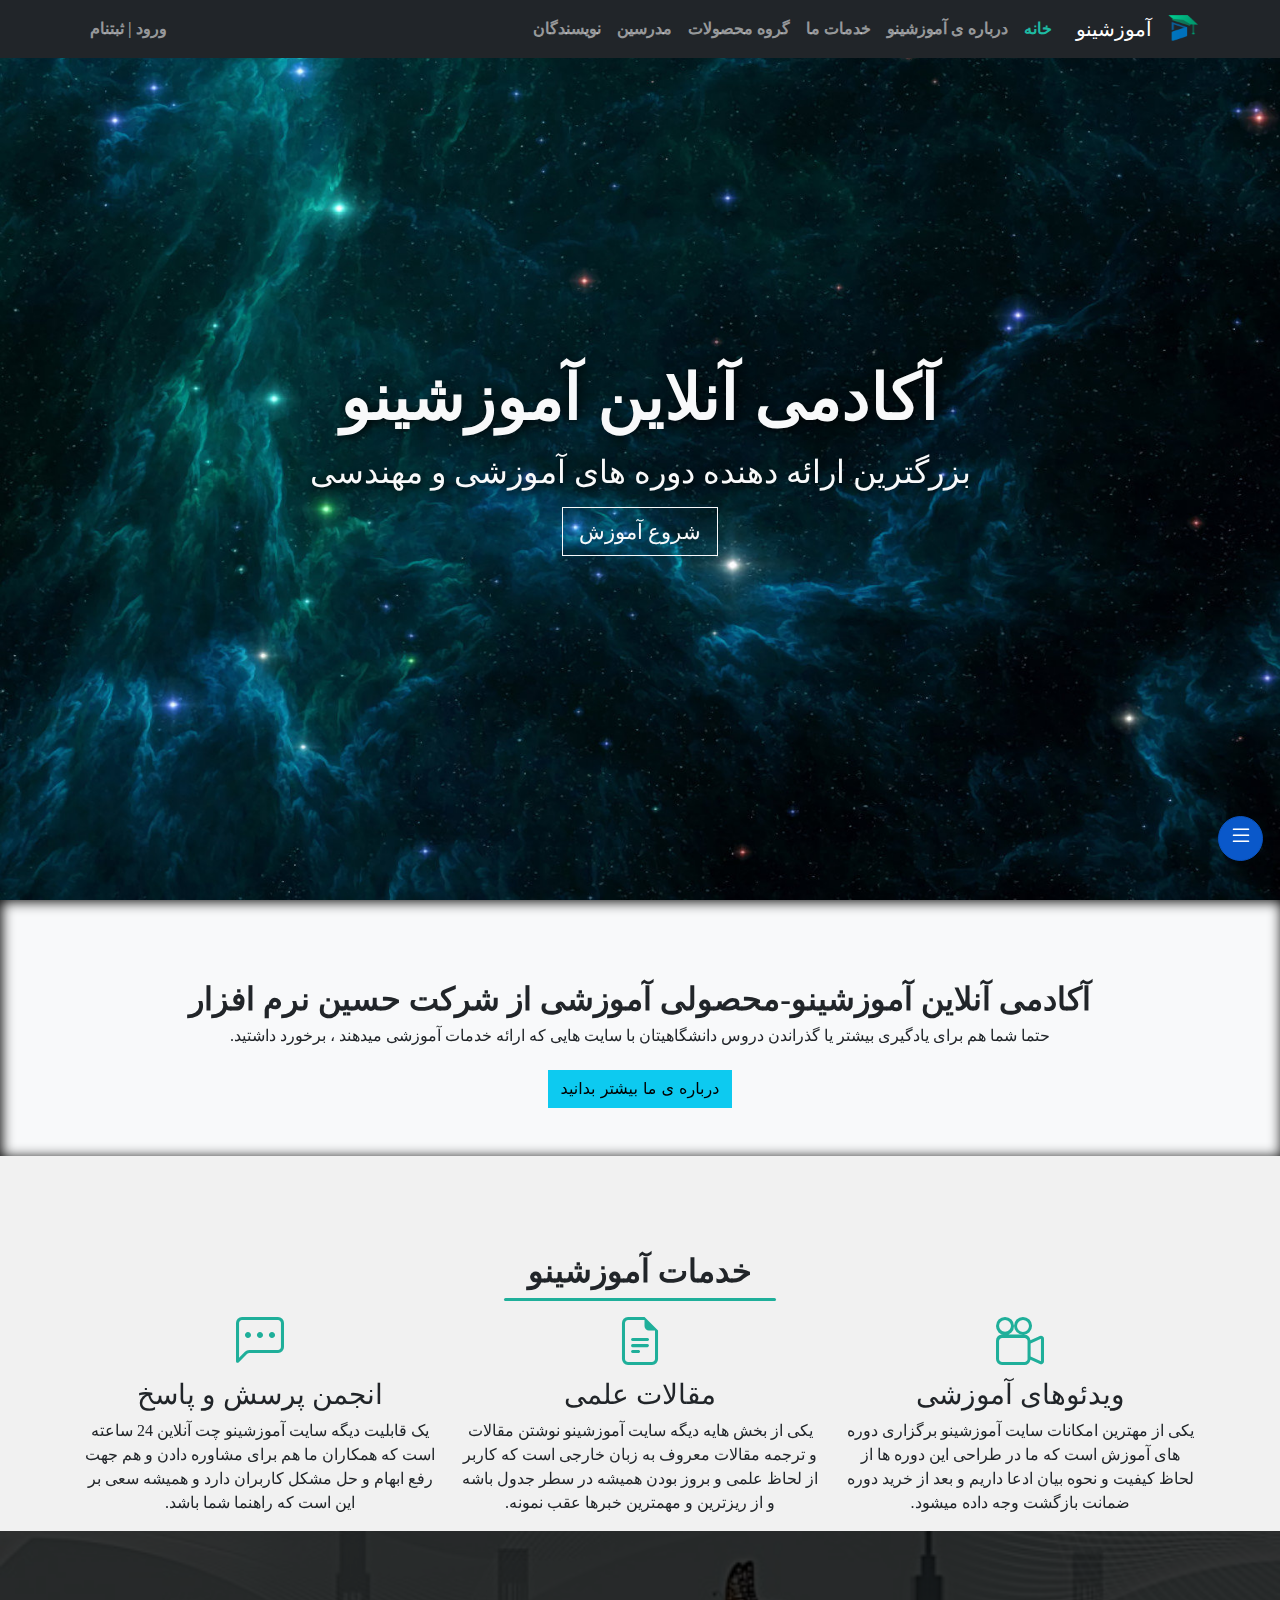
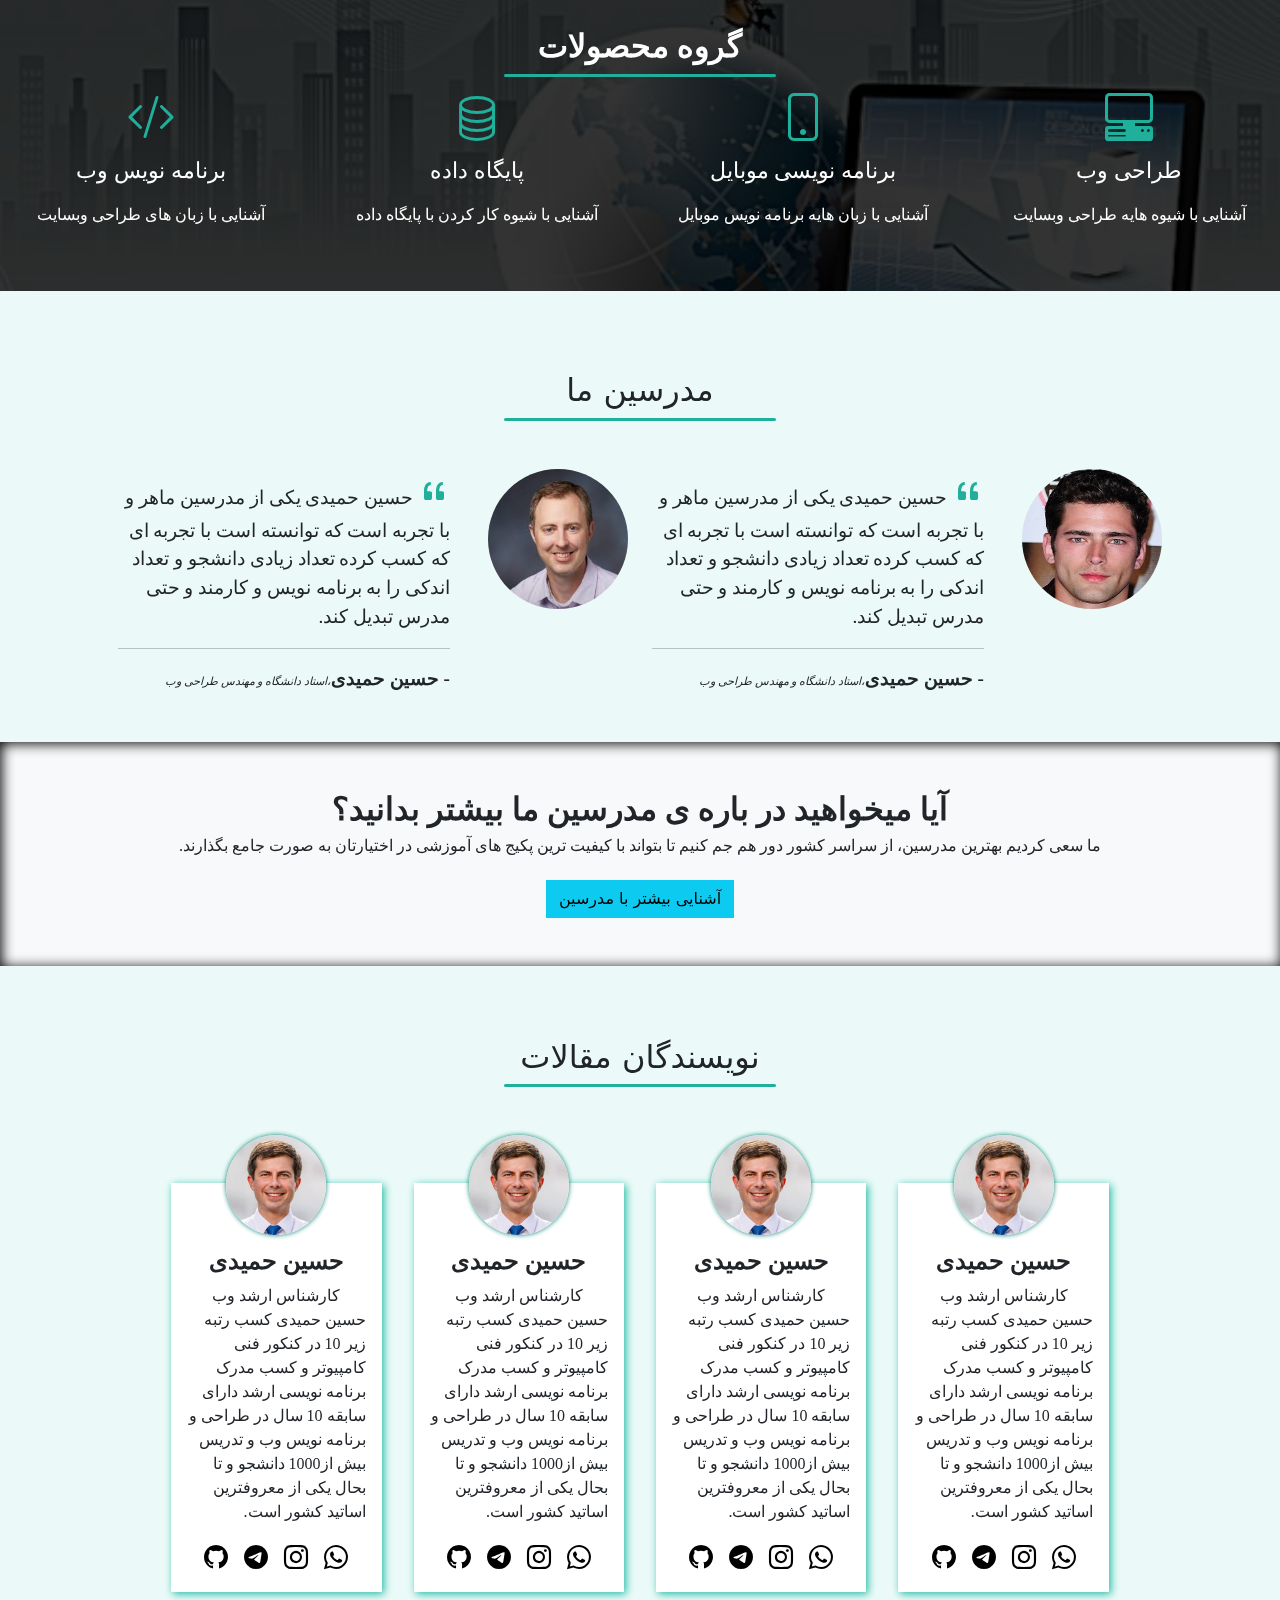
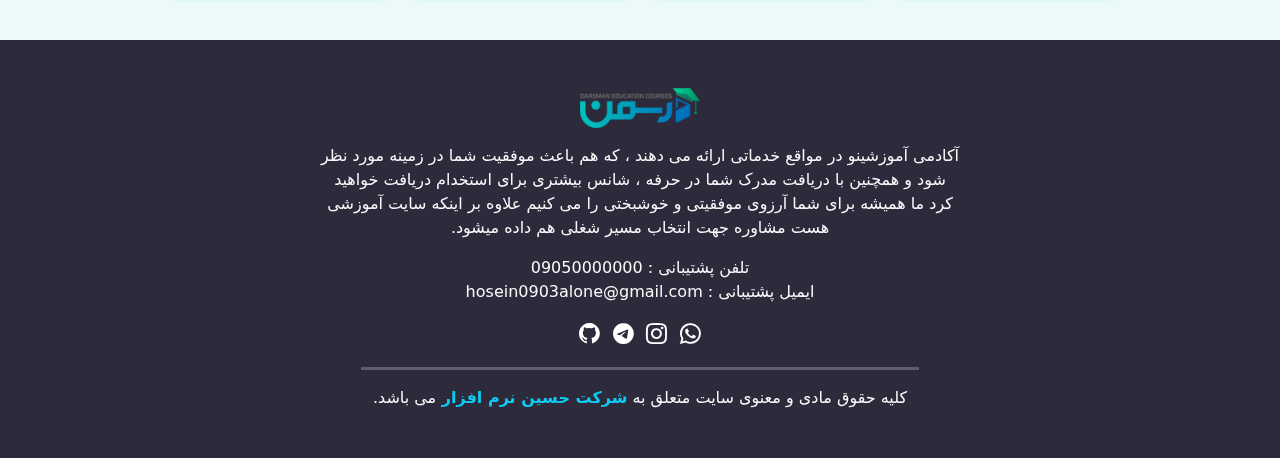
<file: index.html>
<!DOCTYPE html>
<html lang="fa" dir="rtl">

<head>
    <meta charset="UTF-8">
    <meta http-equiv="X-UA-Compatible" content="IE=edge">
    <meta name="viewport" content="width=device-width, initial-scale=1.0">

    <!-- cdn icons bootstrap -->
    <link rel="stylesheet" href="https://cdn.jsdelivr.net/npm/bootstrap-icons@1.10.5/font/bootstrap-icons.css">

    <!-- link style css -->
    <link rel="shortcut icon" href="images/logo/favicon.png" type="image/x-icon">
    <link rel="stylesheet" href="css/bootstrap.rtl.min.css">
    <link rel="stylesheet" href="css/style.css">

    <!-- link style javascript -->
    <script src="js/bootstrap.bundle.min.js"></script>
    <script src="js/jquery-3.6.4.min.js"></script>
    <script src="js/app.js"></script>

    <title>آکادمی آموزشینو</title>
</head>

<body>
    <!--  style header start  -->
    <header id="header">
        <nav class="navbar navbar-expand-sm navbar-dark bg-dark fixed-top">
            <div class="container">
                <a class="navbar-brand" href="#"><img src="images/logo/darsman-logo.png" alt="logo" width="30"
                        height="30"></a>
                <a class="navbar-brand" href="#">آموزشینو</a>
                <button class="navbar-toggler d-lg-none" type="button" data-bs-toggle="collapse"
                    data-bs-target="#collapsibleNavId" aria-controls="collapsibleNavId" aria-expanded="false"
                    aria-label="Toggle navigation">
                    <span class="navbar-toggler-icon"></span>
                </button>
                <div class="collapse navbar-collapse justify-content-between" id="collapsibleNavId">
                    <ul class="navbar-nav me-auto mt-2 mt-lg-0">
                        <li class="nav-item">
                            <a class="nav-link active ml-4" href="#">خانه</a>
                        </li>
                        <li class="nav-item">
                            <a class="nav-link " href="#about">درباره ی آموزشینو</a>
                        </li>
                        <li class="nav-item">
                            <a class="nav-link " href="#services">خدمات ما</a>
                        </li>
                        <li class="nav-item">
                            <a class="nav-link " href="#product-grup">گروه محصولات</a>
                        </li>
                        <li class="nav-item">
                            <a class="nav-link " href="#tacher">مدرسین</a>
                        </li>
                        <li class="nav-item">
                            <a class="nav-link " href="#auther">نویسندگان</a>
                        </li>
                    </ul>
                    <ul class="navbar-nav">
                        <li class="nav-item">
                            <a class="nav-link" href="acconted.html">ورود | ثبتنام</a>
                        </li>
                    </ul>
                </div>
            </div>
        </nav>
        <section class="header-home">
            <div class="header-wraper">
                <div class="header-wrap-img">
                    <div class="header-img"></div>
                </div>
            </div>
            <div class="header-text text-light text-center">
                <h1 class="header-title">آکادمی آنلاین آموزشینو</h1>
                <h3 class="header-caption my-3">بزرگترین ارائه دهنده دوره های آموزشی و مهندسی</h3>
                <a href="#" class="btn btn-outline-light btn-start">شروع آموزش</a>
            </div>
        </section>
    </header>
    <!--  style header end  -->

    <main id="main">
        <!--  style about start  -->
        <section id="about" class="col-12 bg-light text-center py-5 content">
            <h2 class="mb-2">آکادمی آنلاین آموزشینو-محصولی آموزشی از شرکت حسین نرم افزار</h2>
            <h3 class="mb-4">حتما شما هم برای یادگیری بیشتر یا گذراندن دروس دانشگاهیتان با سایت هایی که ارائه خدمات
                آموزشی میدهند ، برخورد داشتید.</h3>
            <a href="#" class="btn btn-info rounded-0 border-info">درباره ی ما بیشتر بدانید</a>
        </section>
        <!--  style about end  -->

        <!--  style services start  -->
        <section id="services">
            <div class="service-wraper container py-5">
                <div class="service-title text-center col-12">
                    <h2>خدمات آموزشینو</h2>
                    <span class="underline rounded"></span>
                </div>
                <div class="service-items row text-center">
                    <div class="service-item col-12 col-md-6 col-lg-4">
                        <i class="bi bi-camera-reels"></i>
                        <h3>ویدئوهای آموزشی</h3>
                        <p>یکی از مهترین امکانات سایت آموزشینو برگزاری دوره های آموزش است که ما در طراحی این دوره ها از
                            لحاظ کیفیت
                            و نحوه بیان ادعا داریم و بعد از خرید دوره ضمانت بازگشت وجه داده میشود.
                        </p>
                    </div>
                    <div class="service-item col-12 col-md-6 col-lg-4">
                        <i class="bi bi-file-earmark-text"></i>
                        <h3>مقالات علمی</h3>
                        <p>یکی از بخش هایه دیگه سایت آموزشینو نوشتن مقالات و ترجمه مقالات معروف به زبان خارجی است که
                            کاربر از لحاظ علمی و بروز بودن همیشه در سطر جدول باشه و از ریزترین و مهمترین خبرها عقب
                            نمونه.
                        </p>
                    </div>
                    <div class="service-item col-12 col-md-12 col-lg-4">
                        <i class="bi bi-chat-left-dots"></i>
                        <h3>انجمن پرسش و پاسخ</h3>
                        <p>یک قابلیت دیگه سایت آموزشینو چت آنلاین 24 ساعته است که همکاران ما هم برای مشاوره دادن و هم
                            جهت رفع
                            ابهام و حل مشکل کاربران دارد و همیشه سعی بر این است که راهنما شما باشد.
                        </p>
                    </div>
                </div>
            </div>
        </section>
        <!--  style services end  -->

        <!--  style product-grup start  -->
        <section id="product-grup">
            <div class="product-grup-wraper">
                <div class="product-grup-img py-3 ">
                    <div class="product-grup-title text-center col-12 ">
                        <h2>گروه محصولات</h2>
                        <span class="underline rounded"></span>
                    </div>
                    <div class="product-grup-items row">
                        <div class="product-grup-item col-12 col-md-6 col-lg-3">
                            <i class="bi bi-pc-display-horizontal"></i>
                            <strong>طراحی وب</strong>
                            <p>آشنایی با شیوه هایه طراحی وبسایت</p>
                        </div>
                        <div class="product-grup-item col-12 col-md-6 col-lg-3">
                            <i class="bi bi-phone"></i>
                            <strong>برنامه نویسی موبایل</strong>
                            <p>آشنایی با زبان هایه برنامه نویس موبایل</p>
                        </div>
                        <div class="product-grup-item col-12 col-md-6 col-lg-3">
                            <i class="bi bi-database"></i>
                            <strong>پایگاه داده</strong>
                            <p>آشنایی با شیوه کار کردن با پایگاه داده</p>
                        </div>
                        <div class="product-grup-item col-12 col-md-6 col-lg-3">
                            <i class="bi bi-code-slash"></i>
                            <strong>برنامه نویس وب</strong>
                            <p>آشنایی با زبان های طراحی وبسایت</p>
                        </div>
                    </div>
                </div>
            </div>
        </section>
        <!--  style product-grup end  -->
        <!-- style tacher start  -->
        <section id="tacher" class="pt-5">
            <div class="tacher-title text-center col-12 ">
                <h2>مدرسین ما</h2>
                <span class="underline rounded"></span>
            </div>
            <div class="row container mx-auto justify-content-center row-cols-lg-2">
                <div class="row">
                    <div class="col-2 col-lg-4">
                        <img src="images/person/p1.jpg" alt="حسین حمیدی" class="rounded-circle img-tacher">
                    </div>
                    <div class="prograf col-10 col-lg-8">
                        <i class="bi bi-quote bi-quote-sm"></i>
                        <p class="d-inline">حسین حمیدی یکی از مدرسین ماهر و با تجربه است</p> که توانسته است با تجربه ای
                        که
                        کسب کرده تعداد زیادی دانشجو و تعداد اندکی را به برنامه نویس و کارمند و حتی
                        مدرس تبدیل کند.
                        <hr class="underline-sm">
                        <strong>- حسین حمیدی</strong><i>،استاد دانشگاه و مهندس طراحی وب</i>
                    </div>
                </div>
                <div class="row">
                    <div class="col-2 col-lg-4">
                        <img src="images/person/p2.jpg" alt="حسین حمیدی" class="rounded-circle img-tacher">
                    </div>
                    <div class="prograf col-10 col-lg-8">
                        <i class="bi bi-quote bi-quote-sm"></i>
                        <p class="d-inline">حسین حمیدی یکی از مدرسین ماهر و با تجربه است</p> که توانسته است با تجربه ای
                        که
                        کسب کرده تعداد زیادی دانشجو و تعداد اندکی را به برنامه نویس و کارمند و حتی
                        مدرس تبدیل کند.
                        <hr class="underline-sm">
                        <strong>- حسین حمیدی</strong><i>،استاد دانشگاه و مهندس طراحی وب</i>
                    </div>
                </div>
            </div>
            <section class="col-12 bg-light text-center py-5 content mt-5">
                <h2 class="mb-2">آیا میخواهید در باره ی مدرسین ما بیشتر بدانید؟</h2>
                <h3 class="mb-4">ما سعی کردیم بهترین مدرسین، از سراسر کشور دور هم جم کنیم تا بتواند با کیفیت ترین پکیج
                    های آموزشی در اختیارتان
                    به صورت جامع بگذارند.
                </h3>
                <a href="#" class="btn btn-info rounded-0 border-info">آشنایی بیشتر با مدرسین</a>
            </section>
        </section>
        <!-- style tacher end  -->
        <!-- style auther start  -->
        <section id="auther" class="py-5">
            <div class="auther-title text-center col-12 mt-4">
                <h2>نویسندگان مقالات</h2>
                <span class="underline rounded"></span>
            </div>
            <div class="container ">
                <div class="auther-items row d-flex justify-content-center row-cols-1 row-cols-md-3 row-cols-lg-5">
                    <div class="auther-item  text-center">
                        <div class="img-auther mx-auto">
                            <img src="images/person/p3.png" class="rounded-circle" alt="حسین حمیدی">
                        </div>
                        <h4 class="mt-1 pt-2">حسین حمیدی</h4>
                        <strong class="d-block">کارشناس ارشد وب</strong>
                        <p>حسین حمیدی کسب رتبه زیر 10 در کنکور فنی کامپیوتر
                            و کسب مدرک برنامه نویسی ارشد دارای سابقه 10 سال در
                            طراحی و برنامه نویس وب و تدریس بیش از1000 دانشجو
                            و تا بحال یکی از معروفترین اساتید کشور است.
                        </p>
                        <div class="icon-app d-flex justify-content-center text-center container">
                            <i class="bi bi-whatsapp al"></i>
                            <i class="bi bi-instagram al"></i>
                            <i class="bi bi-telegram al"></i>
                            <i class="bi bi-github al"></i>
                        </div>
                    </div>
                    <div class="auther-item text-center">
                        <div class="img-auther mx-auto">
                            <img src="images/person/p3.png" class="rounded-circle" alt="حسین حمیدی">
                        </div>
                        <h4 class="mt-1 pt-2">حسین حمیدی</h4>
                        <strong class="d-block">کارشناس ارشد وب</strong>
                        <p>حسین حمیدی کسب رتبه زیر 10 در کنکور فنی کامپیوتر
                            و کسب مدرک برنامه نویسی ارشد دارای سابقه 10 سال در
                            طراحی و برنامه نویس وب و تدریس بیش از1000 دانشجو
                            و تا بحال یکی از معروفترین اساتید کشور است.
                        </p>
                        <div class="icon-app d-flex justify-content-center text-center container">
                            <i class="bi bi-whatsapp al"></i>
                            <i class="bi bi-instagram al"></i>
                            <i class="bi bi-telegram al"></i>
                            <i class="bi bi-github al"></i>
                        </div>
                    </div>
                    <div class="auther-item text-center">
                        <div class="img-auther mx-auto">
                            <img src="images/person/p3.png" class="rounded-circle" alt="حسین حمیدی">
                        </div>
                        <h4 class="mt-1 pt-2">حسین حمیدی</h4>
                        <strong class="d-block">کارشناس ارشد وب</strong>
                        <p>حسین حمیدی کسب رتبه زیر 10 در کنکور فنی کامپیوتر
                            و کسب مدرک برنامه نویسی ارشد دارای سابقه 10 سال در
                            طراحی و برنامه نویس وب و تدریس بیش از1000 دانشجو
                            و تا بحال یکی از معروفترین اساتید کشور است.
                        </p>
                        <div class="icon-app d-flex justify-content-center text-center container">
                            <i class="bi bi-whatsapp al"></i>
                            <i class="bi bi-instagram al"></i>
                            <i class="bi bi-telegram al"></i>
                            <i class="bi bi-github al"></i>
                        </div>
                    </div>
                    <div class="auther-item text-center">
                        <div class="img-auther mx-auto">
                            <img src="images/person/p3.png" class="rounded-circle" alt="حسین حمیدی">
                        </div>
                        <h4 class="mt-1 pt-2">حسین حمیدی</h4>
                        <strong class="d-block">کارشناس ارشد وب</strong>
                        <p>حسین حمیدی کسب رتبه زیر 10 در کنکور فنی کامپیوتر
                            و کسب مدرک برنامه نویسی ارشد دارای سابقه 10 سال در
                            طراحی و برنامه نویس وب و تدریس بیش از1000 دانشجو
                            و تا بحال یکی از معروفترین اساتید کشور است.
                        </p>
                        <div class="icon-app d-flex justify-content-center text-center container">
                            <i class="bi bi-whatsapp al"></i>
                            <i class="bi bi-instagram al"></i>
                            <i class="bi bi-telegram al"></i>
                            <i class="bi bi-github al"></i>
                        </div>
                    </div>
                </div>
            </div>

        </section>
        <!-- style auther end  -->
    </main>

    <!--  style footer start  -->
    <footer id="footer" class="text-center py-5 text-light">
        <div class="container wrapper-footer">
            <img src="images/logo/darsman-main-logo.png" alt="Amozeshino" width="120px" height="40px">
            <p class="mx-auto my-3">آکادمی آموزشینو در مواقع خدماتی ارائه می دهند ،
                که هم باعث موفقیت شما در زمینه مورد نظر شود
                و همچنین با دریافت مدرک شما در حرفه ، شانس
                بیشتری برای استخدام دریافت خواهید کرد ما همیشه
                برای شما آرزوی موفقیتی و خوشبختی را می کنیم علاوه
                بر اینکه سایت آموزشی هست مشاوره جهت انتخاب
                مسیر شغلی هم داده میشود.
            </p>
            <span class="d-block">تلفن پشتیبانی : 09050000000</span>
            <span class="d-block">ایمیل پشتیبانی : hosein0903alone@gmail.com</span>
            <div class="icon-app text-center d-flex justify-content-center my-3">
                <i class="bi bi-whatsapp ia"></i>
                <i class="bi bi-instagram ia"></i>
                <i class="bi bi-telegram ia"></i>
                <i class="bi bi-github ia"></i>
            </div>
            <hr class="w-50 mx-auto">
            <strong class="copy-right">
                کلیه حقوق مادی و معنوی سایت متعلق به <span class="text-info text-compony">شرکت حسین نرم افزار </span>می
                باشد.
            </strong>
        </div>
    </footer>
    <!--  style footer end  -->

    <!-- style btn-gruop start -->
    <section id="btn-gruop" class="position-fixed text-center">
        <a class="btn btn-primary active btn-sub" title="خدمات ما" data-bs-toggle="tooltip" data-bs-placement="right">
            <i class="bi bi-list ag"></i>
        </a>
        <a href="#" class="btn btn-info" title="آکادمی آنلاین آموزشینو" data-bs-toggle="tooltip"
            data-bs-placement="left">
            <i class="bi bi-globe ag"></i>
        </a>
        <a href="#" class="btn btn-danger" title="تلگرام آموزشینو" data-bs-toggle="tooltip" data-bs-placement="left">
            <i class="bi bi-telegram ag"></i>
        </a>
        <a href="#" class="btn btn-warning" title="انجمن آموزشینو" data-bs-toggle="tooltip" data-bs-placement="left">
            <i class="bi bi-wechat ag"></i>
        </a>
    </section>
    <!-- style btn-gruop end -->
</body>

</html>
</file>
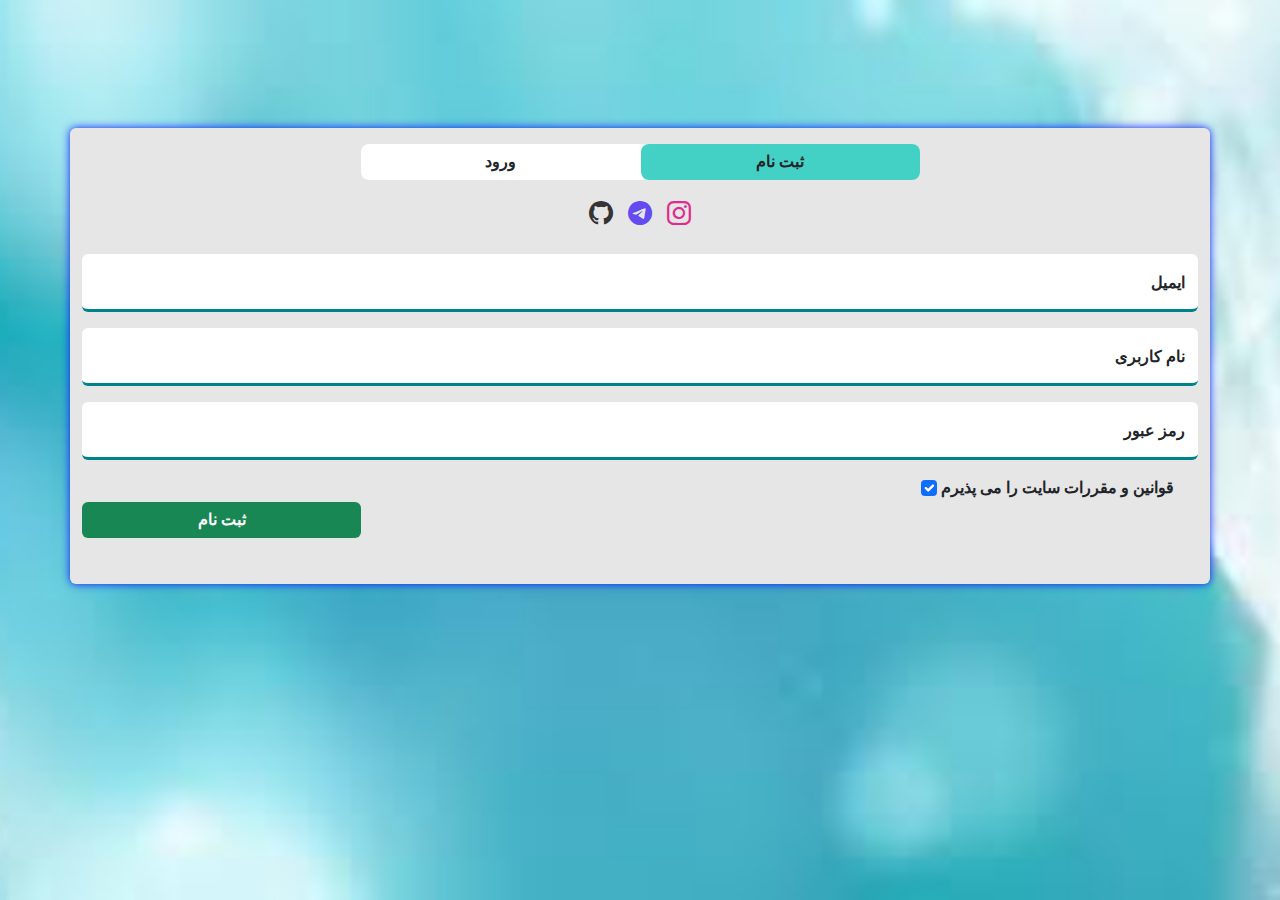
<file: acconted.html>
<!DOCTYPE html>
<html lang="fa" dir="rtl">

<head>
    <meta charset="UTF-8">
    <meta http-equiv="X-UA-Compatible" content="IE=edge">
    <meta name="viewport" content="width=device-width, initial-scale=1.0">
    <title>ثبت نام | ورود در آموزشینو</title>
    <!-- cdn icons bootstrap -->
    <link rel="stylesheet" href="https://cdn.jsdelivr.net/npm/bootstrap-icons@1.10.5/font/bootstrap-icons.css">

    <!-- link style css -->
    <link rel="shortcut icon" href="images/logo/favicon.png" type="image/x-icon">
    <link rel="stylesheet" href="css/bootstrap.rtl.min.css">
    <link rel="stylesheet" href="css/acconted.css">

    <!-- link style javascript -->
    <script src="js/bootstrap.bundle.min.js"></script>
    <script src="js/jquery-3.6.4.min.js"></script>
    <script src="js/app.js"></script>
</head>

<body>
    <section id="acconted">
        <div class="wrapper-form container rounded-2 pt-3">
            <div class="form-title input-group d-flex justify-content-between mx-auto w-50 rounded-3">
                <button class="btn w-50" id="btn-rst">ثبت نام</button>
                <button class="btn w-50" id="btn-lgn">ورود</button>
                <span class="rounded-3 w-50 h-100 " id="back-btn"></span>
            </div>
            <div class="input-group-icons input-group d-flex justify-content-center gap-3 my-3">
                <a href="index.html"><i class="bi bi-instagram al"></i></a>
                <i class="bi bi-telegram al"></i>
                <i class="bi bi-github al"></i>
            </div>
            <form id="login" action="" class=" text-center">
                <div class="wraper-inputs-login">
                    <div class="form-floating mt-5">
                        <input type="text" class="input-box form-control" id="username" placeholder="نام کاربری">
                        <label for="username">نام کاربری</label>
                    </div>
                    <div class="form-floating my-3">
                        <input type="password" class="input-box form-control" id="pass" placeholder="رمز عبور">
                        <label for="pass">رمز عبور</label>
                    </div>
                    <div class="form-check d-flex">
                        <label for="check1" class="form-check-label lbl-chek">مرا به خاطر بسپارید.</label>
                        <input type="checkbox" id="check1" class="form-check-input checkbox ms-1" checked>
                    </div>
                    <input type="submit" value="ورود" class="btn btn-success submit w-25 float-end">
                </div>
            </form>
            <form id="regester" action="" class="text-center">
                <div class="wraper-inputs-regester">
                    <div class="form-floating mt-5">
                        <input type="email" class="input-box form-control" id="email" placeholder="ایمیل">
                        <label for="email">ایمیل</label>
                    </div>
                    <div class="form-floating mt-3">
                        <input type="text" class="input-box form-control" id="username" placeholder="نام کاربری">
                        <label for="username">نام کاربری</label>
                    </div>
                    <div class="form-floating my-3">
                        <input type="password" class="input-box form-control" id="pass" placeholder="رمز عبور">
                        <label for="pass">رمز عبور</label>
                    </div>
                    <div class="form-check d-flex">
                        <label for="check1" class="form-check-label lbl-chek ">قوانین و مقررات سایت را می پذیرم</label>
                        <input type="checkbox" id="check1" class="form-check-input checkbox ms-1" checked>
                    </div>
                    <input type="submit" value="ثبت نام" class="btn btn-success submit w-25 float-end">
                </div>
            </form>
        </div>
    </section>
</body>

</html>
</file>
<file: css/style.css>
@font-face {
    font-family: 'koodak';
    src: url('../fonts/KoodakBold.eot')format('eot'), url('../fonts/KoodakBold.ttf')format('ttf'), url('../fonts/KoodakBold.woff')format('woof');
    font-weight: normal;
    font-style: normal;
}

@font-face {
    font-family: 'nazanin';
    src: url('../fonts/Nazanin.eot')format('eot'), url('../fonts/Nazanin.ttf')format('ttf'), url('../fonts/Nazanin.woff')format('woof');
    font-weight: normal;
    font-style: normal;
}

@font-face {
    font-family: 'yekan';
    src: url('../fonts/Yekan.eot')format('eot'), url('../fonts/Yekan.ttf')format('ttf'), url('../fonts/Yekan.woff')format('woof'), url('../fonts/Yekan.woff2')format('woof2');
    font-weight: normal;
    font-style: normal;
}
html , body{
    overflow-x: hidden !important; 
}
* {
    padding: 0;
    margin: 0;
    box-sizing: border-box;
    scroll-behavior: smooth !important;
}
/* style scrollbar */
::-webkit-scrollbar {
    width: 0.9rem;
}
::-webkit-scrollbar-thumb {
    background:#3ae0c7;
    border-radius: 1rem;
    border: 1px solid #2cc2ab;
}
/* style scrollbar end */
body {
    overflow-x: hidden;
}

/* style navbar start */
.navbar-dark .navbar-nav .active>.nav-link,
.navbar-dark .navbar-nav .nav-link.active,
.navbar-dark .navbar-nav .nav-link.show,
.navbar-dark .navbar-nav .show>.nav-link {
    color: #1ebba3 !important;
}

.nav-link {
    font-family: 'koodak' !important;
    font-weight: bold;
}

.navbar-brand {
    font-family: 'yekan' !important;
}

/* style navbar end */

/* style home start */
.header-wraper,
.header-wrap-img,
.header-img {
    top: 0;
    left: 0;
    width: 100%;
}

.header-wrap-img,
.header-img {
    height: 100%;
}

.header-wraper {
    position: relative;
    height: 100vh;
    z-index: -1;
}

.header-wrap-img {
    position: absolute;
    clip: rect(0, auto, auto, 0);
}

.header-img {
    position: fixed;
    background-image: url('../images/root/back1.jpg');
    background-position: center center;
    background-repeat: no-repeat;
    background-size: cover;
}

.header-text {
    position: absolute;
    top: 40%;
    right: 0%;
    left: 0%;
    z-index: 1;
}

.header-text h1 {
    font-family: 'yekan';
    font-size: 4rem;
    font-weight: 700;
    letter-spacing: 0.4rem;
    text-shadow: 0.1rem 0.1rem 0.8rem #000;
}

.header-text h3 {
    font-family: 'koodak';
    font-size: 2rem;
    text-shadow: 0.1rem 0.1rem 0.5rem #000;
}

.header-text .btn-start {
    font-family: 'yekan';
    font-size: 1.3rem;
    border-radius: 0;
    border-width: 0.1rem;
    padding: 0.5rem 1rem;
}

/* style home end  */

/* style about start  */
#about {
    padding-top: 5rem !important;
}

.content {
    box-shadow: inset .1rem .1rem .8rem #000;
}

.content h2 {
    font-family: 'koodak';
    font-weight: 600;
    width: 75%;
    margin: 0 auto;
}

.content h3 {
    font-family: 'yekan';
    font-weight: normal;
    font-size: 1rem;
    width: 80%;
    margin: 0 auto;
}

/* style about end  */
/* style services start  */
#services {
    background-color: #f1f1f1;
}

.service-title h2,
.product-grup-title h2 {
    font-family: 'koodak';
    font-weight: 600;
    margin-top: 3rem;
}

.underline {
    width: 17rem;
    height: 3px;
    background-color: #1faf9a;
    display: block;
    margin: 0.3rem auto;
}

.service-item h3 {
    font-family: 'koodak';
    font-weight: normal;
}

.service-item p {
    font-family: 'nazanin';
}

.bi {
    font-size: 3rem !important;
    color: #1faf9a !important;
}

/* style services end  */

/* style product-grup start  */
#product-grup {
    margin-top: -3rem;
    text-align: center;
    color: #fff;
}

.product-grup-wraper {
    background: url('../images/root/back2.jpg');
    background-position: center center;
    background-size: cover;
    background-repeat: no-repeat;
}

.product-grup-title h2 {
    margin-top: 5rem;
}

.product-grup-img {
    width: 100%;
    height: 100%;
    background-color: #000000cc;
    display: block;
}

.product-grup-items strong {
    display: block;
    font-family: 'koodak';
    font-size: 1.4rem;
    font-weight: normal;
}

.product-grup-items p {
    font-family: 'yekan';
    margin-top: 1rem;
    margin-bottom: 3rem;
}

/* style product-grup end  */

/* style tacher start  */
#tacher {
    background-color: #ebfaf8;
}

.tacher-title {
    padding-top: 2rem;
    margin: 0 0 3rem 0;
}

.prograf {
    text-align: right;
    display: block;
    font-family: 'koodak';
    font-size: 1.2rem;
}

.bi-quote-sm {
    font-size: 2rem !important;
}

.underline-sm {
    background-color: #1ebba3;
    height: 1.5px;
}

.prograf strong {
    font-family: 'nazanin' !important;
}

.prograf i {
    font-family: 'yekan' !important;
    font-size: .8rem;

}

/* style tacher end  */

/* style auther start   */
#auther {
    background-color: #ebfaf8;
    width: 100%;
    padding-bottom: 0 !important;
}

.auther-title {
    margin-bottom: 5rem;
}

.auther-items {
    margin: 2rem;
}

.auther-item {
    background-color: #fff;
    box-shadow: 2px 2px 0.5rem #1ebba3;
    padding: 1rem;
    margin: 1rem;
    transition: background-color 0.12s ease-in;
}

.auther-item h4 {
    font-family: 'koodak';
    font-weight: bold;
}

.auther-item strong {
    font-family: 'nazanin';
    font-weight: 500;
}

.auther-item p {
    font-family: 'yekan';
    font-weight: 500;
    text-align: right;
}

.auther-item:hover {
    background-color: #209785;
    color: #fff;
}

.auther-item:hover.auther-item strong {
    color: #000;
}

.auther-item:hover .icon-app .al {
    color: #fff !important;
}

.auther-item:hover .icon-app .al:hover {
    color: #000000 !important;
    transform: scale(1.3);
}

.img-auther {
    width: 100px;
    height: 100px;
    margin-top: -4rem;
}

.img-auther img {
    box-shadow: 0 0 0.3rem #00816e;
    width: 100%;
    height: 100%;
    background-position: center center;
    background-size: cover;
    background-repeat: no-repeat;
}

.icon-app {
    text-align: center;
}

.icon-app .al {
    font-size: 1.5rem !important;
    color: #000 !important;
    cursor: pointer;
    transition: all 0.2s ease-in;
    margin: 0 0.5rem !important;
}

/* style auther end   */

/* style footer start   */

#footer {
    background-color: #2d2a3b;
    width: 100%;
    margin-top: -2rem;
}

.wrapper-footer p {
    min-width: 17rem;
    max-width: 40rem;
}

.wrapper-footer hr {
    border-width: 3px;
}

.icon-app .ia {
    font-size: 1.3rem !important;
    color: #fff !important;
    margin: 0 0.4rem;
    cursor: pointer;
}

.icon-app .ia:hover {
    color: #07a78f !important;
}

.copy-right {
    font-weight: normal;
}

.text-compony {
    font-weight: bold;
}

/* style footer end   */

/* style btn-gruop start   */
#btn-gruop {
    bottom: 80px;
    right: 20px;
    width: 40px;
    height: auto;
}

#btn-gruop .btn {
    position: absolute;
    left: 0;
    right: 0;
    height: 40px;
    border-radius: 50%;
    line-height: 1;
    z-index: 1;
    transition: all 0.2s ease-in;
}

#btn-gruop .ag {
    font-size: 1.5rem !important;
    color: #fff !important;
    position: absolute;
    left: 0;
    right: 0;
}

#btn-gruop .btn:nth-child(1) {
    z-index: 5;
    width: 45px;
    height: 45px;
    top: -4px;
    right: -3px;
}

#btn-gruop.active .btn:nth-child(2) {
    transform: translateY(-50px);
}

#btn-gruop.active .btn:nth-child(3) {
    transform: translateY(-95px);
}

#btn-gruop.active .btn:nth-child(4) {
    transform: translateY(-140px);
}

/* style btn-gruop end   */

/* style media Querye start   */

@media only screen and (min-width:1024px) {

    .img-tacher {
        width: 140px;
    }

    .prograf i {
        font-size: 0.7rem;
    }
}

@media only screen and (min-width:990px) {

    #auther {
        padding-bottom: 2rem !important;
    }
}

@media only screen and (max-width:990px) {

    .auther-item {
        margin-bottom: 4rem;
    }

    .img-tacher {
        margin: 0 1rem 0 0;
    }
}

@media only screen and (max-width:768px) {

    .auther-item {
        margin-bottom: 4rem;
    }

    .content h2 {
        font-size: 1.5rem;
    }

    .img-tacher {
        width: 90px;
        position: absolute;
        box-shadow: 0 0 0.5rem #000;
    }

    .prograf {
        background-color: #fff;
        border-radius: 1rem;
        box-shadow: 0 0 0.5rem #1ebba3;
        margin: 0 0 2rem 0;
    }

    .header-text h1 {
        font-size: 3rem;
    }

    .header-text h3 {
        font-size: 1.5rem;
    }

    .header-text a {
        font-size: 1rem !important;
    }

}

@media only screen and (max-width:580px) {

    .copy-right {
        font-size: 0.7rem;
    }

    .content h2 {
        font-size: 0.8rem;
    }

    .content h3 {
        font-size: 0.7rem;
    }

    .content a {
        font-size: 0.5rem;
    }

    .img-tacher {
        width: 50px;
    }

    .prograf {
        font-size: 1rem;
        padding: 0 1rem 0 0;
    }

    .header-text h1 {
        font-size: 2rem;
    }

    .header-text h3 {
        font-size: 1rem;
    }

    .header-text a {
        font-size: 0.8rem !important;
    }
}

@media only screen and (max-width:380px) {
    .img-tacher {
        width: 40px;
    }

    .prograf {
        font-size: 1rem;
    }

    .prograf i {
        font-size: 0.5rem;
    }

    .bi-quote::before {
        font-size: 1rem;
    }
}

@media only screen and (max-width:330px) {
    .prograf {
        font-size: 0.9rem;
        padding: 0 2rem 0.3rem 0;
    }
}

/* style media Querye end   */
</file>
<file: css/acconted.css>
@font-face {
    font-family: 'koodak';
    src: url('../fonts/KoodakBold.eot')format('eot'), url('../fonts/KoodakBold.ttf')format('ttf'), url('../fonts/KoodakBold.woff')format('woof');
    font-weight: normal;
    font-style: normal;
}
html , body{
    overflow-x: hidden !important; 
}
* {
    padding: 0;
    margin: 0;
    box-sizing: border-box;
    font-family: 'koodak';
    font-weight: 600;
}

#acconted {
    background-image: url('../images/root/back3.jpg');
    background-position: center center;
    background-repeat: no-repeat;
    background-size: cover;
    height: 100vh;
    width: 100%;
    padding: 8rem 0;
}

.wrapper-form {
    position: relative;
    background-color: #e6e6e6;
    height: 28.5rem !important;
    box-shadow: 0 0 0.5rem #0919ff;
    overflow: hidden;
}

.form-title {
    background-color: #fff;
    position: relative;
    height: auto;
}

.input-group-icons .al {
    font-size: 1.5rem;
    cursor: pointer;
}

.input-group-icons .al:nth-child(1) {
    color: #df2d8f !important;
}

.input-group-icons .al:nth-child(2) {
    color: #644bf1 !important;
}

.input-group-icons .al:nth-child(3) {
    color: #353333 !important;
}

button,
input {
    font-family: 'koodak' !important;
    font-weight: 600 !important;
    outline: 0 !important;
    border: 0 !important;
}

.input-box {
    border-bottom: 3px solid #00828b !important;
}
.form-control:focus{
    border: 0 !important;
}

.input-box:focus {
    box-shadow: 0 0 0.5rem #00eeff !important;
}

.form-title span {
    position: absolute;
    background-color: #43d1c5;
    right: 0;
    transition: all 0.3s ease;
}

#login,
#regester {
    transition: all 0.5s ease;
}

#regester {
    transform: translate(0rem, -100%);
}

#login {
    transform: translate(-200%, 0rem);
}

/* transition style form start */
.active1 {
    transform: translate(-110%);
}

.active2 {
    transform: translate(0rem, 0rem) !important;
}

.active3 {
    transform: translate(200rem, -100%) !important;
}

/* transition style form end */

/* style media start */
@media screen and (max-width:260px) {
    .wrapper-form {
        width: 100%;
    }
@media screen and (min-width:260px) {
    .wrapper-form {
        width: 260px;
    }

      #btn-lgn , #btn-rst ,  .lbl-chek {
        font-size:.8rem;
    } 
}
@media screen and (min-width:560px) {
    .wrapper-form {
        width: 400px;
    }
}

/* style media end */
</file>
